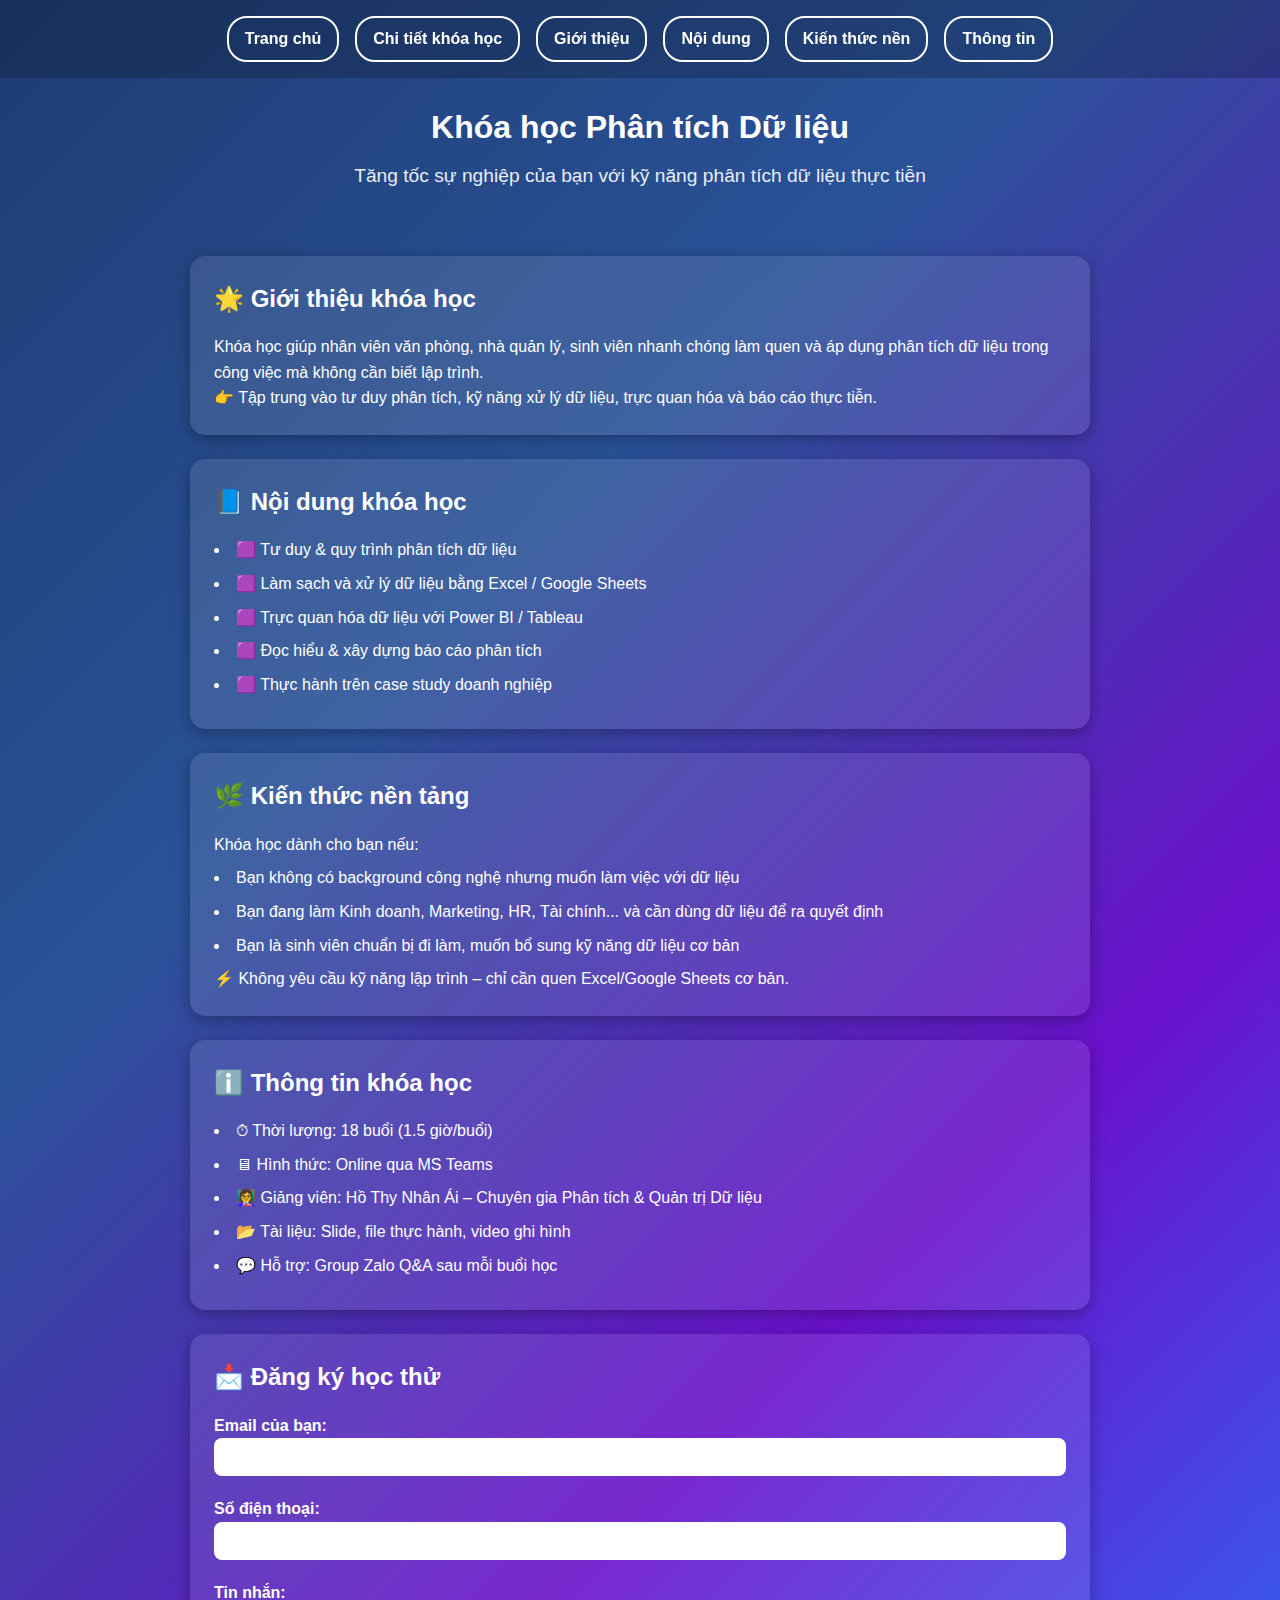
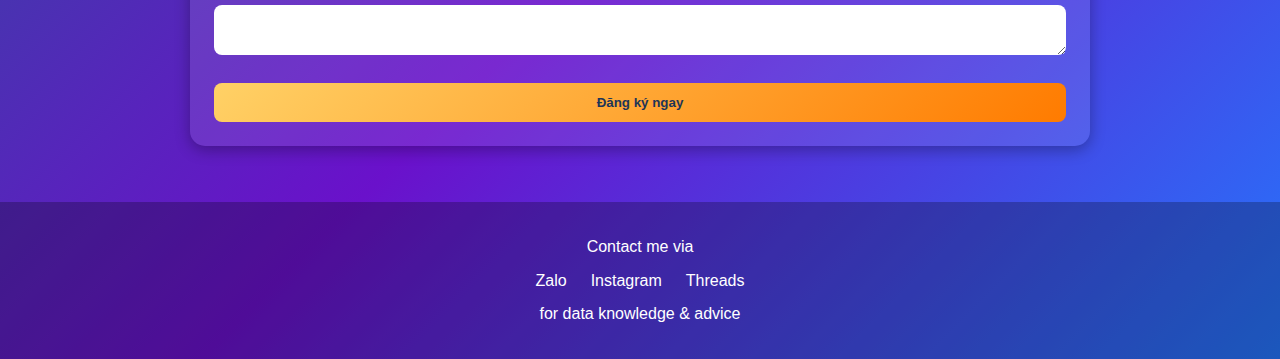
<file: index.html>
<!DOCTYPE html>
<html lang="vi">
<head>
  <meta charset="UTF-8">
  <meta name="viewport" content="width=device-width, initial-scale=1.0">
  <title>Khóa học Phân tích Dữ liệu</title>
  <link rel="stylesheet" href="style.css">
</head>
<body>
  <nav>
    <button class="hamburger">☰</button>
    <div class="nav-links">
      <a href="index.html">Trang chủ</a>
      <a href="details.html">Chi tiết khóa học</a>
      <a href="#introduction">Giới thiệu</a>
      <a href="#content">Nội dung</a>
      <a href="#prerequisites">Kiến thức nền</a>
      <a href="#info">Thông tin</a>
    </div>
  </nav>

  <header>
    <h1>Khóa học Phân tích Dữ liệu</h1>
    <p>Tăng tốc sự nghiệp của bạn với kỹ năng phân tích dữ liệu thực tiễn</p>
  </header>

  <main>
    <div class="card" id="introduction">
      <h2>🌟 Giới thiệu khóa học</h2>
      <p>Khóa học giúp nhân viên văn phòng, nhà quản lý, sinh viên nhanh chóng làm quen và áp dụng phân tích dữ liệu trong công việc mà không cần biết lập trình.</p>
      <p>👉 Tập trung vào tư duy phân tích, kỹ năng xử lý dữ liệu, trực quan hóa và báo cáo thực tiễn.</p>
    </div>

    <div class="card" id="content">
      <h2>📘 Nội dung khóa học</h2>
      <ul>
        <li>🟪 Tư duy & quy trình phân tích dữ liệu</li>
        <li>🟪 Làm sạch và xử lý dữ liệu bằng Excel / Google Sheets</li>
        <li>🟪 Trực quan hóa dữ liệu với Power BI / Tableau</li>
        <li>🟪 Đọc hiểu & xây dựng báo cáo phân tích</li>
        <li>🟪 Thực hành trên case study doanh nghiệp</li>
      </ul>
    </div>

    <div class="card" id="prerequisites">
      <h2>🌿 Kiến thức nền tảng</h2>
      <p>Khóa học dành cho bạn nếu:</p>
      <ul>
        <li>Bạn không có background công nghệ nhưng muốn làm việc với dữ liệu</li>
        <li>Bạn đang làm Kinh doanh, Marketing, HR, Tài chính... và cần dùng dữ liệu để ra quyết định</li>
        <li>Bạn là sinh viên chuẩn bị đi làm, muốn bổ sung kỹ năng dữ liệu cơ bản</li>
      </ul>
      <p>⚡ Không yêu cầu kỹ năng lập trình – chỉ cần quen Excel/Google Sheets cơ bản.</p>
    </div>

    <div class="card" id="info">
      <h2>ℹ️ Thông tin khóa học</h2>
      <ul>
        <li>⏱ Thời lượng: 18 buổi (1.5 giờ/buổi)</li>
        <li>🖥 Hình thức: Online qua MS Teams</li>
        <li>👩‍🏫 Giảng viên: Hồ Thy Nhân Ái – Chuyên gia Phân tích & Quản trị Dữ liệu</li>
        <li>📂 Tài liệu: Slide, file thực hành, video ghi hình</li>
        <li>💬 Hỗ trợ: Group Zalo Q&A sau mỗi buổi học</li>
      </ul>
    </div>

    <div class="card">
      <h2>📩 Đăng ký học thử</h2>
      <form action="https://formspree.io/f/xqadnkbj" method="POST" class="contact-form">
        <label>
          Email của bạn:
          <input type="email" name="email" required>
        </label>
        <label>
          Số điện thoại:
          <input type="tel" name="phone">
        </label>
        <label>
          Tin nhắn:
          <textarea name="message"></textarea>
        </label>
        <button type="submit" class="btn-submit">Đăng ký ngay</button>
      </form>
    </div>
  </main>

  <footer>
    <p>Contact me via</p>
    <div class="social-links">
      <a href="https://zalo.me/" target="_blank">Zalo</a>
      <a href="https://instagram.com/" target="_blank">Instagram</a>
      <a href="https://threads.net/" target="_blank">Threads</a>
    </div>
    <p>for data knowledge & advice</p>
  </footer>

  <script>
    document.querySelector('.hamburger').addEventListener('click', () => {
      document.querySelector('.nav-links').classList.toggle('active');
    });
  </script>
</body>
</html>
</file>
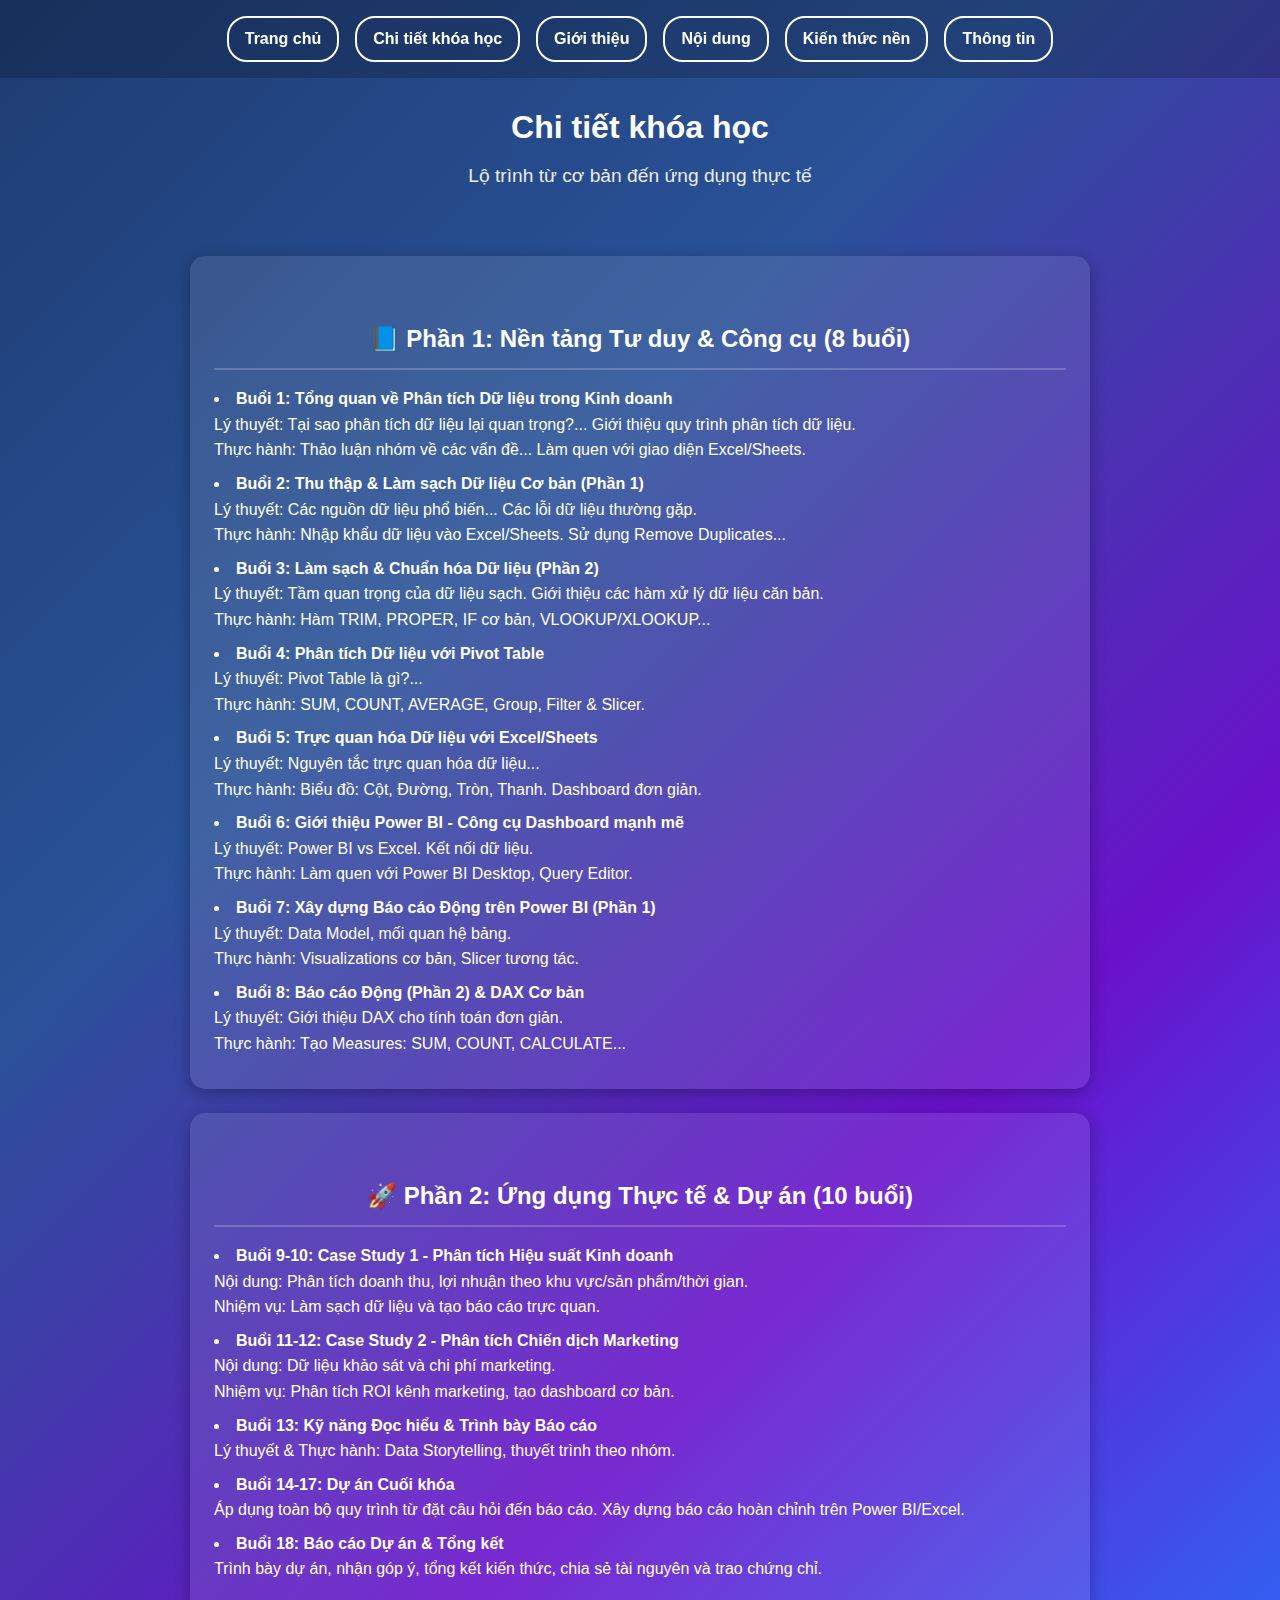
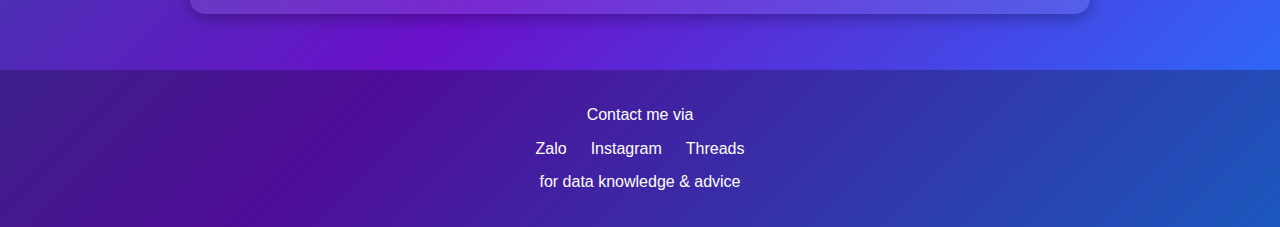
<file: details.html>
<!DOCTYPE html>
<html lang="vi">
<head>
  <meta charset="UTF-8">
  <meta name="viewport" content="width=device-width, initial-scale=1.0">
  <title>Chi tiết khóa học</title>
  <link rel="stylesheet" href="style.css">
</head>
<body>
  <nav>
    <button class="hamburger">☰</button>
    <div class="nav-links">
      <a href="index.html">Trang chủ</a>
      <a href="details.html">Chi tiết khóa học</a>
      <a href="index.html#introduction">Giới thiệu</a>
      <a href="index.html#content">Nội dung</a>
      <a href="index.html#prerequisites">Kiến thức nền</a>
      <a href="index.html#info">Thông tin</a>
    </div>
  </nav>

  <header>
    <h1>Chi tiết khóa học</h1>
    <p>Lộ trình từ cơ bản đến ứng dụng thực tế</p>
  </header>

  <main>
    <div class="card">
      <h2 class="section-divider">📘 Phần 1: Nền tảng Tư duy & Công cụ (8 buổi)</h2>
      <ul>
        <li><strong>Buổi 1: Tổng quan về Phân tích Dữ liệu trong Kinh doanh</strong><br>
          Lý thuyết: Tại sao phân tích dữ liệu lại quan trọng?... Giới thiệu quy trình phân tích dữ liệu.<br>
          Thực hành: Thảo luận nhóm về các vấn đề... Làm quen với giao diện Excel/Sheets.</li>
        <li><strong>Buổi 2: Thu thập & Làm sạch Dữ liệu Cơ bản (Phần 1)</strong><br>
          Lý thuyết: Các nguồn dữ liệu phổ biến... Các lỗi dữ liệu thường gặp.<br>
          Thực hành: Nhập khẩu dữ liệu vào Excel/Sheets. Sử dụng Remove Duplicates...</li>
        <li><strong>Buổi 3: Làm sạch & Chuẩn hóa Dữ liệu (Phần 2)</strong><br>
          Lý thuyết: Tầm quan trọng của dữ liệu sạch. Giới thiệu các hàm xử lý dữ liệu căn bản.<br>
          Thực hành: Hàm TRIM, PROPER, IF cơ bản, VLOOKUP/XLOOKUP...</li>
        <li><strong>Buổi 4: Phân tích Dữ liệu với Pivot Table</strong><br>
          Lý thuyết: Pivot Table là gì?...<br>
          Thực hành: SUM, COUNT, AVERAGE, Group, Filter & Slicer.</li>
        <li><strong>Buổi 5: Trực quan hóa Dữ liệu với Excel/Sheets</strong><br>
          Lý thuyết: Nguyên tắc trực quan hóa dữ liệu...<br>
          Thực hành: Biểu đồ: Cột, Đường, Tròn, Thanh. Dashboard đơn giản.</li>
        <li><strong>Buổi 6: Giới thiệu Power BI - Công cụ Dashboard mạnh mẽ</strong><br>
          Lý thuyết: Power BI vs Excel. Kết nối dữ liệu.<br>
          Thực hành: Làm quen với Power BI Desktop, Query Editor.</li>
        <li><strong>Buổi 7: Xây dựng Báo cáo Động trên Power BI (Phần 1)</strong><br>
          Lý thuyết: Data Model, mối quan hệ bảng.<br>
          Thực hành: Visualizations cơ bản, Slicer tương tác.</li>
        <li><strong>Buổi 8: Báo cáo Động (Phần 2) & DAX Cơ bản</strong><br>
          Lý thuyết: Giới thiệu DAX cho tính toán đơn giản.<br>
          Thực hành: Tạo Measures: SUM, COUNT, CALCULATE...</li>
      </ul>
    </div>

    <div class="card">
      <h2 class="section-divider">🚀 Phần 2: Ứng dụng Thực tế & Dự án (10 buổi)</h2>
      <ul>
        <li><strong>Buổi 9-10: Case Study 1 - Phân tích Hiệu suất Kinh doanh</strong><br>
          Nội dung: Phân tích doanh thu, lợi nhuận theo khu vực/sản phẩm/thời gian.<br>
          Nhiệm vụ: Làm sạch dữ liệu và tạo báo cáo trực quan.</li>
        <li><strong>Buổi 11-12: Case Study 2 - Phân tích Chiến dịch Marketing</strong><br>
          Nội dung: Dữ liệu khảo sát và chi phí marketing.<br>
          Nhiệm vụ: Phân tích ROI kênh marketing, tạo dashboard cơ bản.</li>
        <li><strong>Buổi 13: Kỹ năng Đọc hiểu & Trình bày Báo cáo</strong><br>
          Lý thuyết & Thực hành: Data Storytelling, thuyết trình theo nhóm.</li>
        <li><strong>Buổi 14-17: Dự án Cuối khóa</strong><br>
          Áp dụng toàn bộ quy trình từ đặt câu hỏi đến báo cáo. Xây dựng báo cáo hoàn chỉnh trên Power BI/Excel.</li>
        <li><strong>Buổi 18: Báo cáo Dự án & Tổng kết</strong><br>
          Trình bày dự án, nhận góp ý, tổng kết kiến thức, chia sẻ tài nguyên và trao chứng chỉ.</li>
      </ul>
    </div>
  </main>

  <footer>
    <p>Contact me via</p>
    <div class="social-links">
      <a href="https://zalo.me/" target="_blank">Zalo</a>
      <a href="https://instagram.com/" target="_blank">Instagram</a>
      <a href="https://threads.net/" target="_blank">Threads</a>
    </div>
    <p>for data knowledge & advice</p>
  </footer>

  <script>
    document.querySelector('.hamburger').addEventListener('click', () => {
      document.querySelector('.nav-links').classList.toggle('active');
    });
  </script>
</body>
</html>
</file>
<file: style.css>
/* Reset & base */
* {
  margin: 0;
  padding: 0;
  box-sizing: border-box;
}

body {
  font-family: 'Segoe UI', Tahoma, Geneva, Verdana, sans-serif;
  background: linear-gradient(135deg, #1e3c72, #2a5298, #6a11cb, #2575fc);
  color: #fff;
  line-height: 1.6;
  min-height: 100vh;
  display: flex;
  flex-direction: column;
  padding-top: 70px; /* Adjusted for navbar */
}

/* Divider between Phần */
.section-divider {
  margin: 40px 0 20px;
  font-size: 1.4em;
  font-weight: bold;
  color: #fff;
  text-align: center;
  border-bottom: 2px solid rgba(255, 255, 255, 0.2);
  padding-bottom: 10px;
}

/* Navigation */
nav {
  display: flex;
  justify-content: center;
  gap: 1rem;
  padding: 1rem;
  background: rgba(0, 0, 0, 0.2);
  position: fixed;
  top: 0;
  width: 100%;
  z-index: 1000;
}

nav a {
  color: #fff;
  text-decoration: none;
  font-weight: bold;
  border: 2px solid #fff;
  border-radius: 20px;
  padding: 0.5rem 1rem;
  transition: all 0.3s ease;
}

nav a:hover {
  background: #fff;
  color: #2a5298;
}

/* Hamburger Menu */
.hamburger {
  display: none;
  font-size: 1.5rem;
  background: none;
  border: none;
  color: #fff;
  cursor: pointer;
  padding: 0.5rem;
}

.nav-links {
  display: flex;
  gap: 1rem;
}

/* Header */
header {
  text-align: center;
  padding: 2rem 1rem;
}

header h1 {
  font-size: 2rem;
  margin-bottom: 0.5rem;
}

header p {
  font-size: 1.2rem;
  opacity: 0.9;
}

/* Card layout */
main {
  width: 90%;
  max-width: 900px;
  margin: 0 auto;
  padding: 2rem 0;
  flex: 1;
}

.card {
  background: rgba(255, 255, 255, 0.1);
  border-radius: 15px;
  padding: 1.5rem;
  margin-bottom: 1.5rem;
  box-shadow: 0 4px 15px rgba(0, 0, 0, 0.3);
}

.card h2 {
  margin-bottom: 1rem;
  font-size: 1.5rem;
}

.card ul {
  list-style: disc inside;
}

.card li {
  margin: 0.5rem 0;
}

/* Contact Form */
.contact-form {
  display: flex;
  flex-direction: column;
  gap: 15px;
}

.contact-form label {
  font-weight: bold;
  color: #fff;
  margin-bottom: 5px;
}

.contact-form input,
.contact-form textarea {
  padding: 10px;
  border-radius: 8px;
  border: none;
  outline: none;
  font-size: 1em;
  width: 100%; /* Fixed narrow width issue */
}

.contact-form input:focus,
.contact-form textarea:focus {
  box-shadow: 0 0 8px rgba(255, 209, 102, 0.8);
}

.btn-submit {
  background: linear-gradient(135deg, #ffd166, #ff7b00);
  color: #1d3557;
  font-weight: bold;
  border: none;
  padding: 12px;
  border-radius: 8px;
  cursor: pointer;
  transition: transform 0.2s ease, box-shadow 0.2s ease;
}

.btn-submit:hover {
  transform: translateY(-2px);
  box-shadow: 0 4px 12px rgba(0, 0, 0, 0.3);
}

/* Footer */
footer {
  text-align: center;
  padding: 1.5rem;
  background: rgba(0, 0, 0, 0.25);
}

footer p {
  margin: 0.5rem 0;
}

footer .social-links {
  display: flex;
  justify-content: center;
  gap: 1.5rem;
  margin: 0.5rem 0;
}

footer a {
  color: #fff;
  text-decoration: none;
  font-size: 1rem;
  display: flex;
  align-items: center;
  gap: 0.3rem;
  transition: transform 0.2s ease;
}

footer a:hover {
  transform: scale(1.1);
  color: #ffd700;
}

/* Responsive */
@media (max-width: 768px) {
  nav {
    justify-content: space-between;
    align-items: center;
    padding: 0.5rem 1rem;
  }

  .hamburger {
    display: block;
  }

  .nav-links {
    display: none;
    flex-direction: column;
    position: absolute;
    top: 60px;
    left: 0;
    width: 100%;
    background: rgba(0, 0, 0, 0.9);
    padding: 1rem;
  }

  .nav-links.active {
    display: flex;
  }

  nav a {
    margin: 0.5rem 0;
    text-align: center;
  }

  header h1 {
    font-size: 1.6rem;
  }

  .card h2 {
    font-size: 1.3rem;
  }

  .contact-form input,
  .contact-form textarea {
    font-size: 0.9rem;
  }
}
</file>
